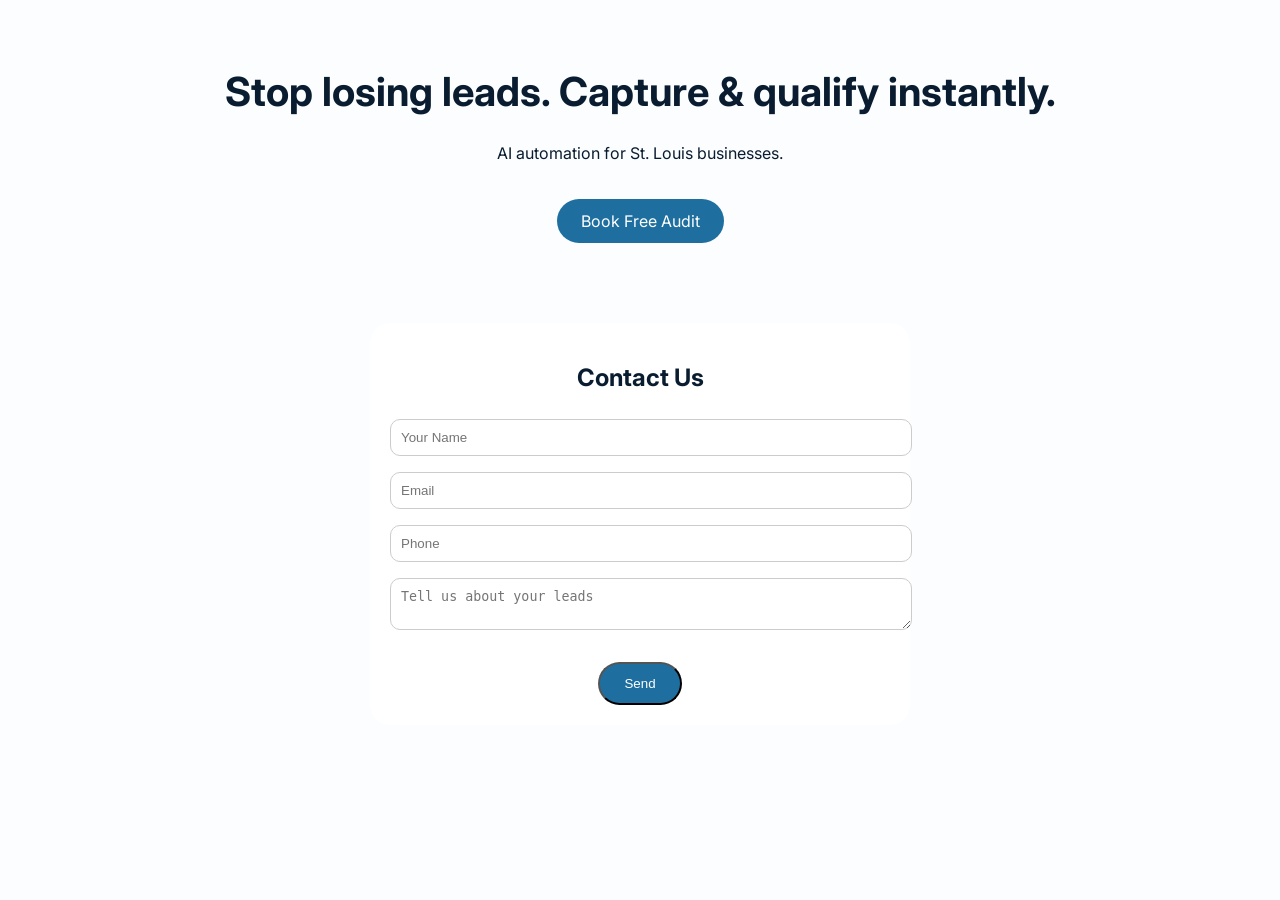
<file: stl-automation-ready.html>
<!DOCTYPE html>
<html lang="en">
<head>
  <meta charset="UTF-8">
  <meta name="viewport" content="width=device-width, initial-scale=1.0">
  <title>STL Automate | AI-Powered Lead Automation for St. Louis</title>
  <link href="https://fonts.googleapis.com/css2?family=Inter:wght@300;400;600;800&display=swap" rel="stylesheet">
  <style>
    body {font-family: 'Inter', sans-serif; margin:0; background:#fbfdff; color:#0a1c2f; text-align:center;}
    .container {max-width:900px; margin:auto; padding:40px;}
    h1 {font-size:2.5rem;}
    .btn {background:#1e6f9f; color:#fff; padding:12px 24px; border-radius:30px; text-decoration:none; display:inline-block; margin-top:20px;}
    .form-box {background:#fff; padding:20px; border-radius:20px; max-width:500px; margin:40px auto;}
    input, textarea {width:100%; padding:10px; margin:8px 0; border-radius:10px; border:1px solid #ccc;}
  </style>
</head>
<body>
  <div class="container">
    <h1>Stop losing leads. Capture & qualify instantly.</h1>
    <p>AI automation for St. Louis businesses.</p>
    <a href="#form" class="btn">Book Free Audit</a>
  </div>

  <div id="form" class="form-box">
    <h2>Contact Us</h2>
    <form action="https://formspree.io/f/your-real-id" method="POST">
      <input type="text" name="name" placeholder="Your Name" required>
      <input type="email" name="email" placeholder="Email" required>
      <input type="tel" name="phone" placeholder="Phone">
      <textarea name="message" placeholder="Tell us about your leads"></textarea>
      <button class="btn" type="submit">Send</button>
    </form>
  </div>
</body>
</html>
</file>
